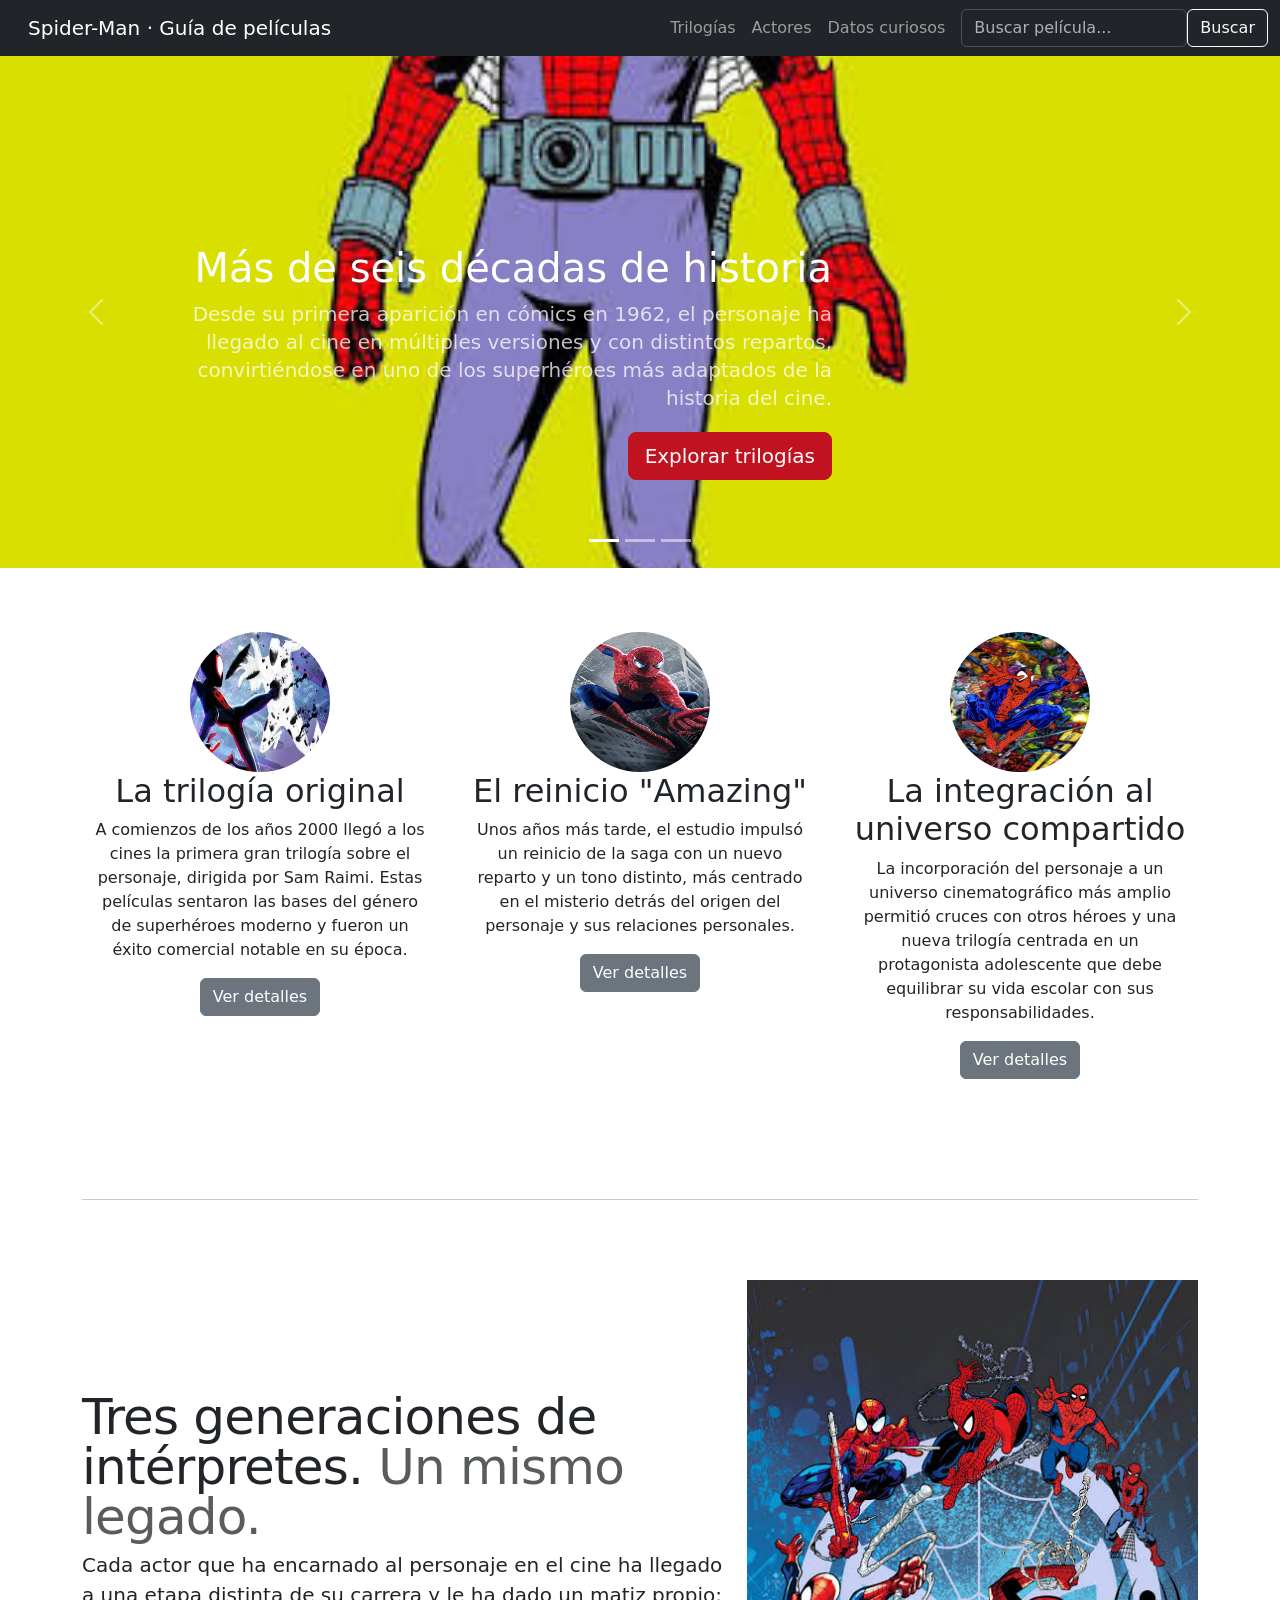
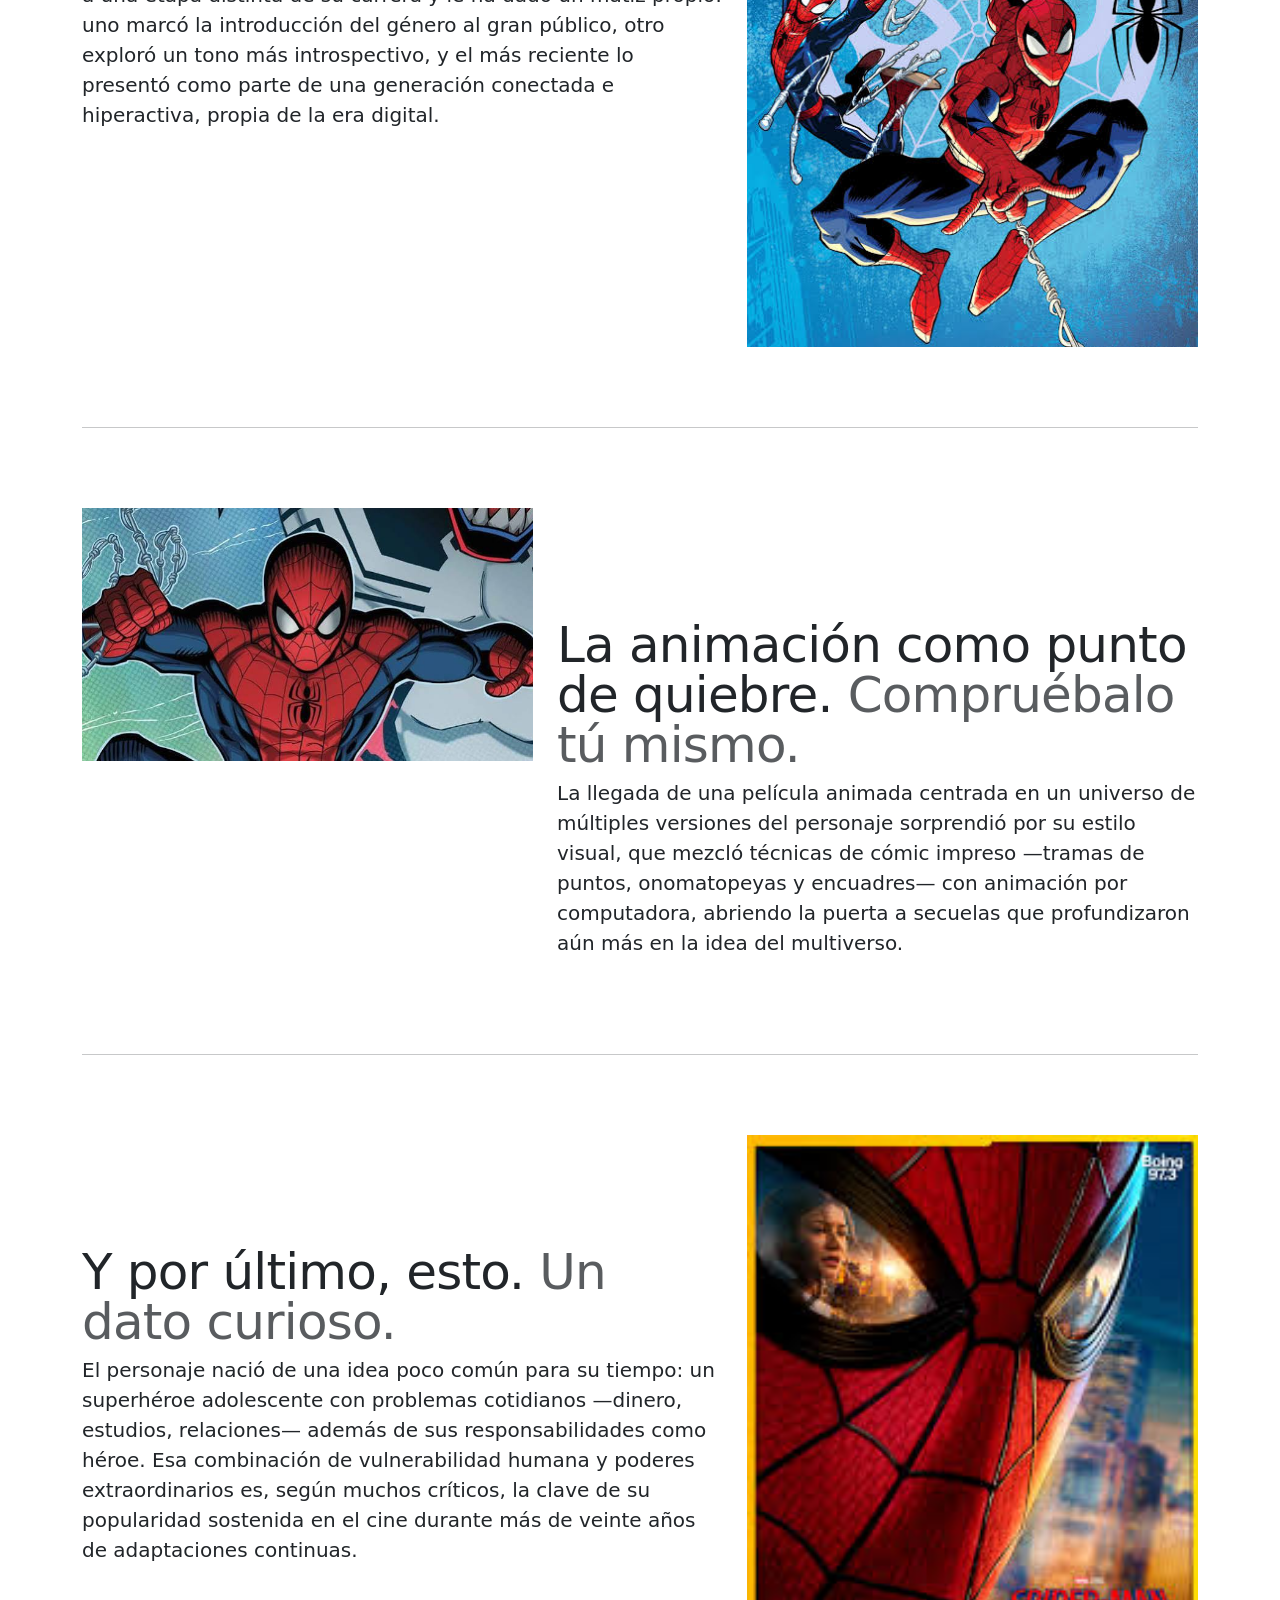
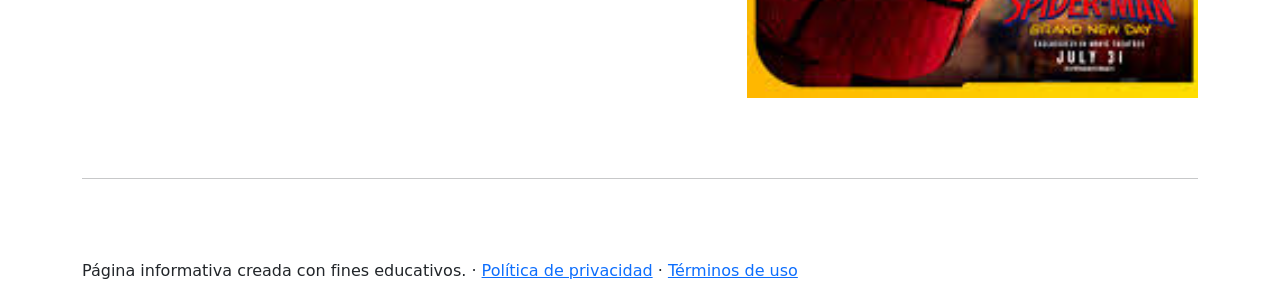
<file: Pagina/carousel-rtl/index.html>
<!doctype html>
<html lang="es" dir="ltr" data-bs-theme="auto">
  <head>
    <meta charset="utf-8" />
    <meta name="viewport" content="width=device-width, initial-scale=1" />
    <meta name="description" content="" />
    <meta
      name="author"
      content="Mark Otto, Jacob Thornton, and Bootstrap contributors"
    />
    <meta name="generator" content="Astro v5.13.2" />
    <title>Spider-Man · Galería de Películas</title>
    <link
      rel="canonical"
      href="https://getbootstrap.com/docs/5.3/examples/carousel-rtl/"
    />
    <script src="../assets/js/color-modes.js"></script>
    <link href="../assets/dist/css/bootstrap.rtl.min.css" rel="stylesheet" />
    <meta name="theme-color" content="#712cf9" />
    <link href="../carousel/carousel.rtl.css" rel="stylesheet" />
    <style>
      .bd-placeholder-img {
        font-size: 1.125rem;
        text-anchor: middle;
        -webkit-user-select: none;
        -moz-user-select: none;
        user-select: none;
      }
      @media (min-width: 768px) {
        .bd-placeholder-img-lg {
          font-size: 3.5rem;
        }
      }
      body {
        padding-top: 56px;
      }
      .carousel-item {
        height: 32rem;
      }
      .carousel-caption {
        max-width: 640px;
      }
      .btn-bd-primary {
        --bs-btn-color: #fff;
        --bs-btn-bg: #c1121f;
        --bs-btn-border-color: #c1121f;
        --bs-btn-hover-bg: #9d0d18;
        --bs-btn-hover-border-color: #9d0d18;
        --bs-btn-active-bg: #7a0a13;
        --bs-btn-active-border-color: #7a0a13;
      }
      .featurette-divider {
        margin: 5rem 0;
      }
      .featurette-heading {
        letter-spacing: -0.05rem;
      }
    </style>
  </head>
  <body>
    <!-- Barra de navegación -->
    <header data-bs-theme="dark">
      <nav class="navbar navbar-expand-md navbar-dark fixed-top bg-dark">
        <div class="container-fluid">
          <a class="navbar-brand" href="#">Spider-Man · Guía de películas</a>
          <button
            class="navbar-toggler"
            type="button"
            data-bs-toggle="collapse"
            data-bs-target="#navbarCollapse"
            aria-controls="navbarCollapse"
            aria-expanded="false"
            aria-label="Alternar navegación"
          >
            <span class="navbar-toggler-icon"></span>
          </button>
          <div class="collapse navbar-collapse" id="navbarCollapse">
            <ul class="navbar-nav me-auto mb-2 mb-md-0">
              <li class="nav-item"><a class="nav-link" href="#trilogias">Trilogías</a></li>
              <li class="nav-item"><a class="nav-link" href="#actores">Actores</a></li>
              <li class="nav-item"><a class="nav-link" href="#datos">Datos curiosos</a></li>
            </ul>
            <form class="d-flex" role="search">
              <input class="form-control me-2" type="search" placeholder="Buscar película..." aria-label="Buscar" />
              <button class="btn btn-outline-light" type="submit">Buscar</button>
            </form>
          </div>
        </div>
      </nav>
    </header>

    <main>
      <!-- Carrusel principal -->
      <div id="myCarousel" class="carousel slide mb-6" data-bs-ride="carousel">
        <div class="carousel-indicators">
          <button type="button" data-bs-target="#myCarousel" data-bs-slide-to="0" class="active" aria-current="true" aria-label="Diapositiva 1"></button>
          <button type="button" data-bs-target="#myCarousel" data-bs-slide-to="1" aria-label="Diapositiva 2"></button>
          <button type="button" data-bs-target="#myCarousel" data-bs-slide-to="2" aria-label="Diapositiva 3"></button>
        </div>
        <div class="carousel-inner">
          <div class="carousel-item active">
            <img src="img/nueve.jpg" class="d-block w-100" alt="Descripción de la imagen" style="height: 32rem; object-fit: cover;">

            <div class="container">
              <div class="carousel-caption text-start">
                <h1>Más de seis décadas de historia</h1>
                <p class="opacity-75">
                  Desde su primera aparición en cómics en 1962, el personaje ha llegado al cine
                  en múltiples versiones y con distintos repartos, convirtiéndose en uno de los
                  superhéroes más adaptados de la historia del cine.
                </p>
                <p><a class="btn btn-lg btn-bd-primary" href="#trilogias">Explorar trilogías</a></p>
              </div>
            </div>
          </div>
          <div class="carousel-item">
            <img src="img/Tres.jpg" class="d-block w-100" alt="Descripción de la imagen" style="height: 32rem; object-fit: cover;">
            <div class="container">
              <div class="carousel-caption">
                <h1>Tres actores, tres épocas</h1>
                <p>
                  Cada intérprete que ha dado vida al personaje en pantalla grande ha aportado
                  un tono distinto a la historia, desde el drama juvenil hasta la comedia y el
                  multiverso.
                </p>
                <p><a class="btn btn-lg btn-bd-primary" href="#actores">Ver actores</a></p>
              </div>
            </div>
          </div>
          <div class="carousel-item">
            <img src="img/descarga.webp" class="d-block w-100" alt="Descripción de la imagen" style="height: 32rem; object-fit: cover;">
            <div class="container">
              <div class="carousel-caption text-end">
                <h1>La animación cambió las reglas</h1>
                <p>
                  Las películas animadas del personaje incorporaron un estilo visual innovador
                  que combinó técnicas de cómic con animación digital, marcando un antes y un
                  después en el género.
                </p>
                <p><a class="btn btn-lg btn-bd-primary" href="#datos">Descubrir más</a></p>
              </div>
            </div>
          </div>
        </div>
        <button class="carousel-control-prev" type="button" data-bs-target="#myCarousel" data-bs-slide="prev">
          <span class="carousel-control-prev-icon" aria-hidden="true"></span>
          <span class="visually-hidden">Anterior</span>
        </button>
        <button class="carousel-control-next" type="button" data-bs-target="#myCarousel" data-bs-slide="next">
          <span class="carousel-control-next-icon" aria-hidden="true"></span>
          <span class="visually-hidden">Siguiente</span>
        </button>
      </div>

      <!-- Contenido de marketing y columnas -->
      <div class="container marketing">
        <!-- Tres columnas -->
        <div class="row" id="trilogias">
          <div class="col-lg-4">
            <img src="img/OIP.webp" alt="Descripción de la imagen" class="rounded-circle" width="140" height="140">
            
            <h2 class="fw-normal">La trilogía original</h2>
            <p>
              A comienzos de los años 2000 llegó a los cines la primera gran trilogía sobre el
              personaje, dirigida por Sam Raimi. Estas películas sentaron las bases del género
              de superhéroes moderno y fueron un éxito comercial notable en su época.
            </p>
            <p><a class="btn btn-secondary" href="#">Ver detalles</a></p>
          </div>
          <div class="col-lg-4">
            <img src="img/amazing.jpg" alt="Descripción de la imagen" class="rounded-circle" width="140" height="140">
            <h2 class="fw-normal">El reinicio "Amazing"</h2>
            <p>
              Unos años más tarde, el estudio impulsó un reinicio de la saga con un nuevo
              reparto y un tono distinto, más centrado en el misterio detrás del origen del
              personaje y sus relaciones personales.
            </p>
            <p><a class="btn btn-secondary" href="#">Ver detalles</a></p>
          </div>
          <div class="col-lg-4">
            <img src="img/multi.jpg" alt="Descripción de la imagen" class="rounded-circle" width="140" height="140">

            <h2 class="fw-normal">La integración al universo compartido</h2>
            <p>
              La incorporación del personaje a un universo cinematográfico más amplio permitió
              cruces con otros héroes y una nueva trilogía centrada en un protagonista
              adolescente que debe equilibrar su vida escolar con sus responsabilidades.
            </p>
            <p><a class="btn btn-secondary" href="#">Ver detalles</a></p>
          </div>
        </div>

        <!-- Featurettes -->
        <hr class="featurette-divider" id="actores" />
        <div class="row featurette">
          <div class="col-md-7">
            <h2 class="featurette-heading fw-normal lh-1">
              Tres generaciones de intérpretes.
              <span class="text-body-secondary"> Un mismo legado. </span>
            </h2>
            <p class="lead">
              Cada actor que ha encarnado al personaje en el cine ha llegado a una etapa
              distinta de su carrera y le ha dado un matiz propio: uno marcó la introducción
              del género al gran público, otro exploró un tono más introspectivo, y el más
              reciente lo presentó como parte de una generación conectada e hiperactiva,
              propia de la era digital.
            </p>
          </div>
          <div class="col-md-5">
            <img
              src="img/genera.jpg"
              alt="Imagen de Spider-Man"
              class="bd-placeholder-img bd-placeholder-img-lg featurette-image img-fluid mx-auto"
              height="500"
              width="500"
            />
          </div>
        </div>

        <hr class="featurette-divider" />
        <div class="row featurette">
          <div class="col-md-7 order-md-2">
            <h2 class="featurette-heading fw-normal lh-1">
              La animación como punto de quiebre.
              <span class="text-body-secondary"> Compruébalo tú mismo. </span>
            </h2>
            <p class="lead">
              La llegada de una película animada centrada en un universo de múltiples
              versiones del personaje sorprendió por su estilo visual, que mezcló técnicas de
              cómic impreso —tramas de puntos, onomatopeyas y encuadres— con animación por
              computadora, abriendo la puerta a secuelas que profundizaron aún más en la idea
              del multiverso.
            </p>
          </div>
          <div class="col-md-5 order-md-1">
            <img
              src="img/quiebre.jpg"
              alt="Imagen de Spider-Man"
              class="bd-placeholder-img bd-placeholder-img-lg featurette-image img-fluid mx-auto"
              height="500"
              width="500"
            />
          </div>
        </div>

        <hr class="featurette-divider" id="datos" />
        <div class="row featurette">
          <div class="col-md-7">
            <h2 class="featurette-heading fw-normal lh-1">
              Y por último, esto. <span class="text-body-secondary"> Un dato curioso. </span>
            </h2>
            <p class="lead">
              El personaje nació de una idea poco común para su tiempo: un superhéroe
              adolescente con problemas cotidianos —dinero, estudios, relaciones— además de
              sus responsabilidades como héroe. Esa combinación de vulnerabilidad humana y
              poderes extraordinarios es, según muchos críticos, la clave de su popularidad
              sostenida en el cine durante más de veinte años de adaptaciones continuas.
            </p>
          </div>
          <div class="col-md-5">
            <img
              src="img/dato.jpg"
              alt="Imagen de Spider-Man"
              class="bd-placeholder-img bd-placeholder-img-lg featurette-image img-fluid mx-auto"
              height="500"
              width="500"
            />
          </div>
        </div>
        <hr class="featurette-divider" />
      </div>
      <!-- /.container -->

      <!-- Pie de página -->
      <footer class="container">
        <p class="float-end">
          Página informativa creada con fines educativos. &middot;
          <a href="#">Política de privacidad</a> &middot; <a href="#">Términos de uso</a>
        </p>
      
      </footer>
    </main>

    <script src="https://cdnjs.cloudflare.com/ajax/libs/bootstrap/5.3.3/js/bootstrap.bundle.min.js"></script>
  </body>
</html>
</file>
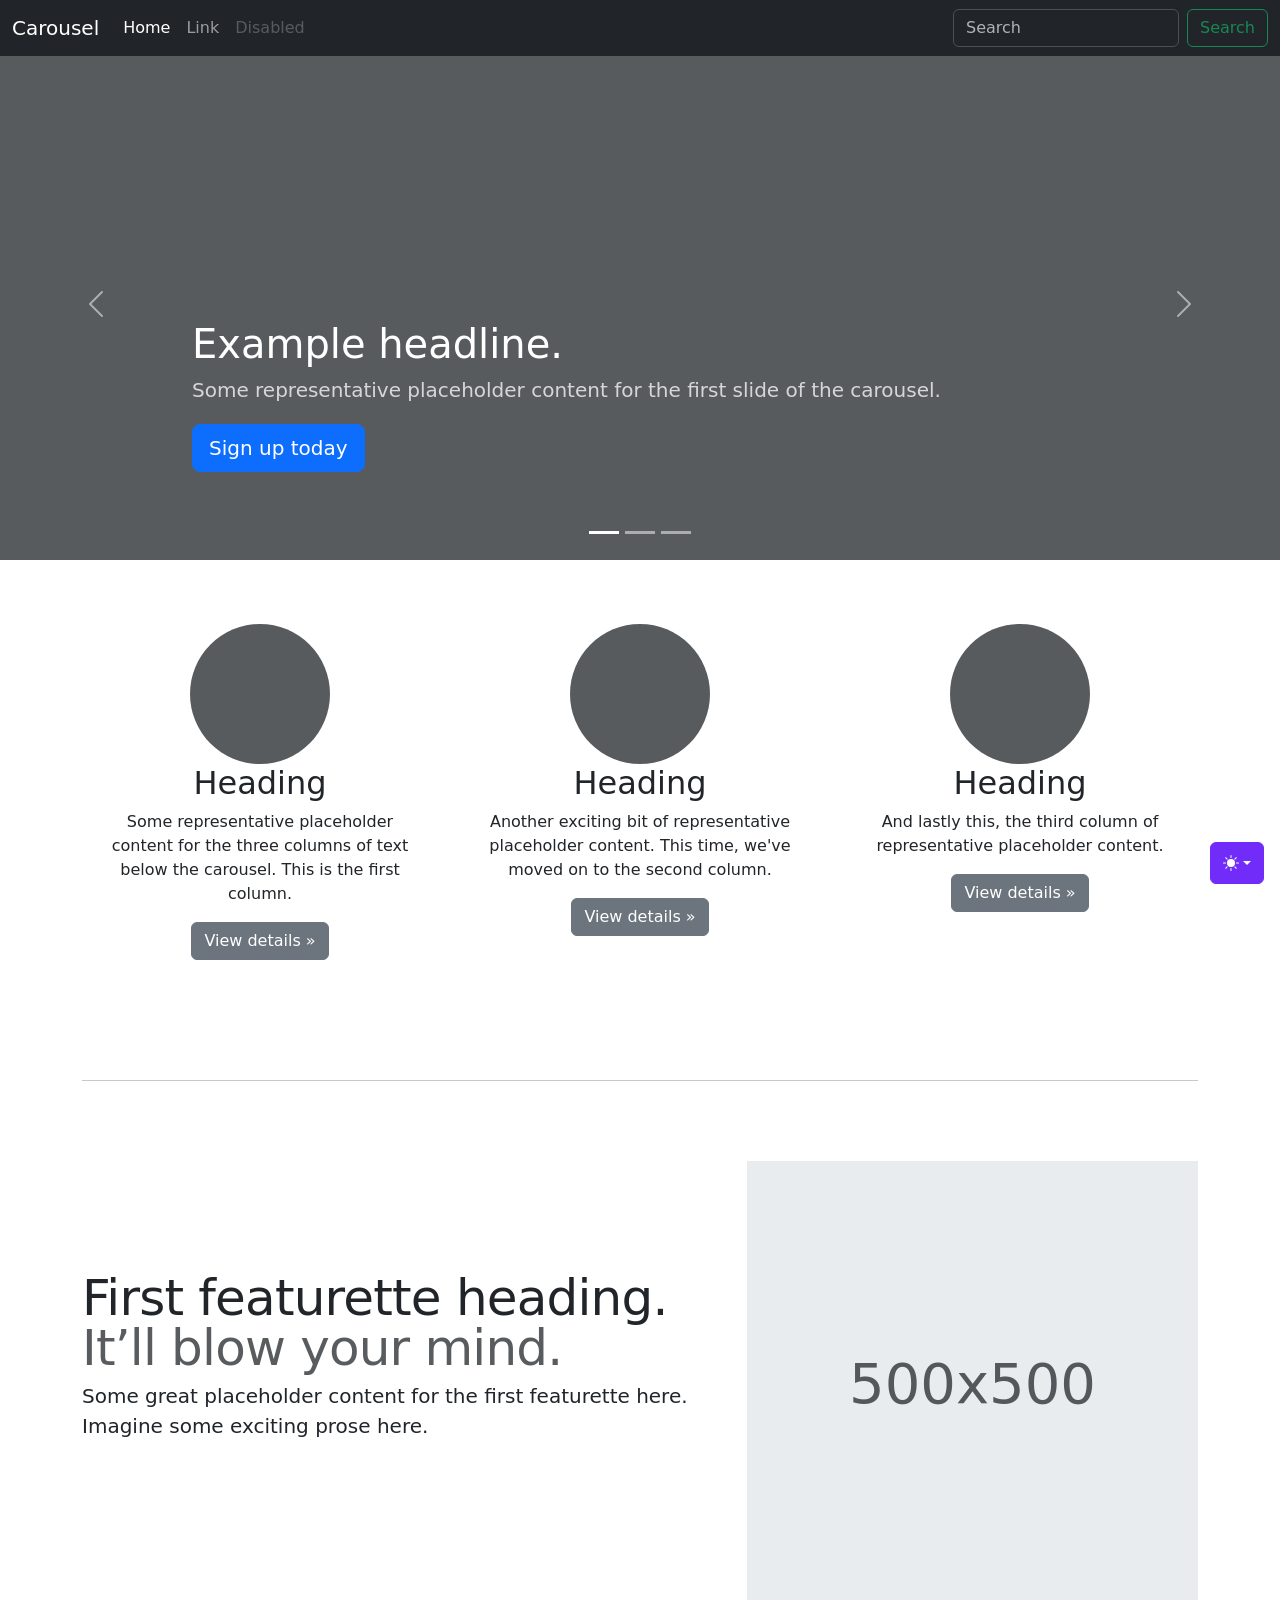
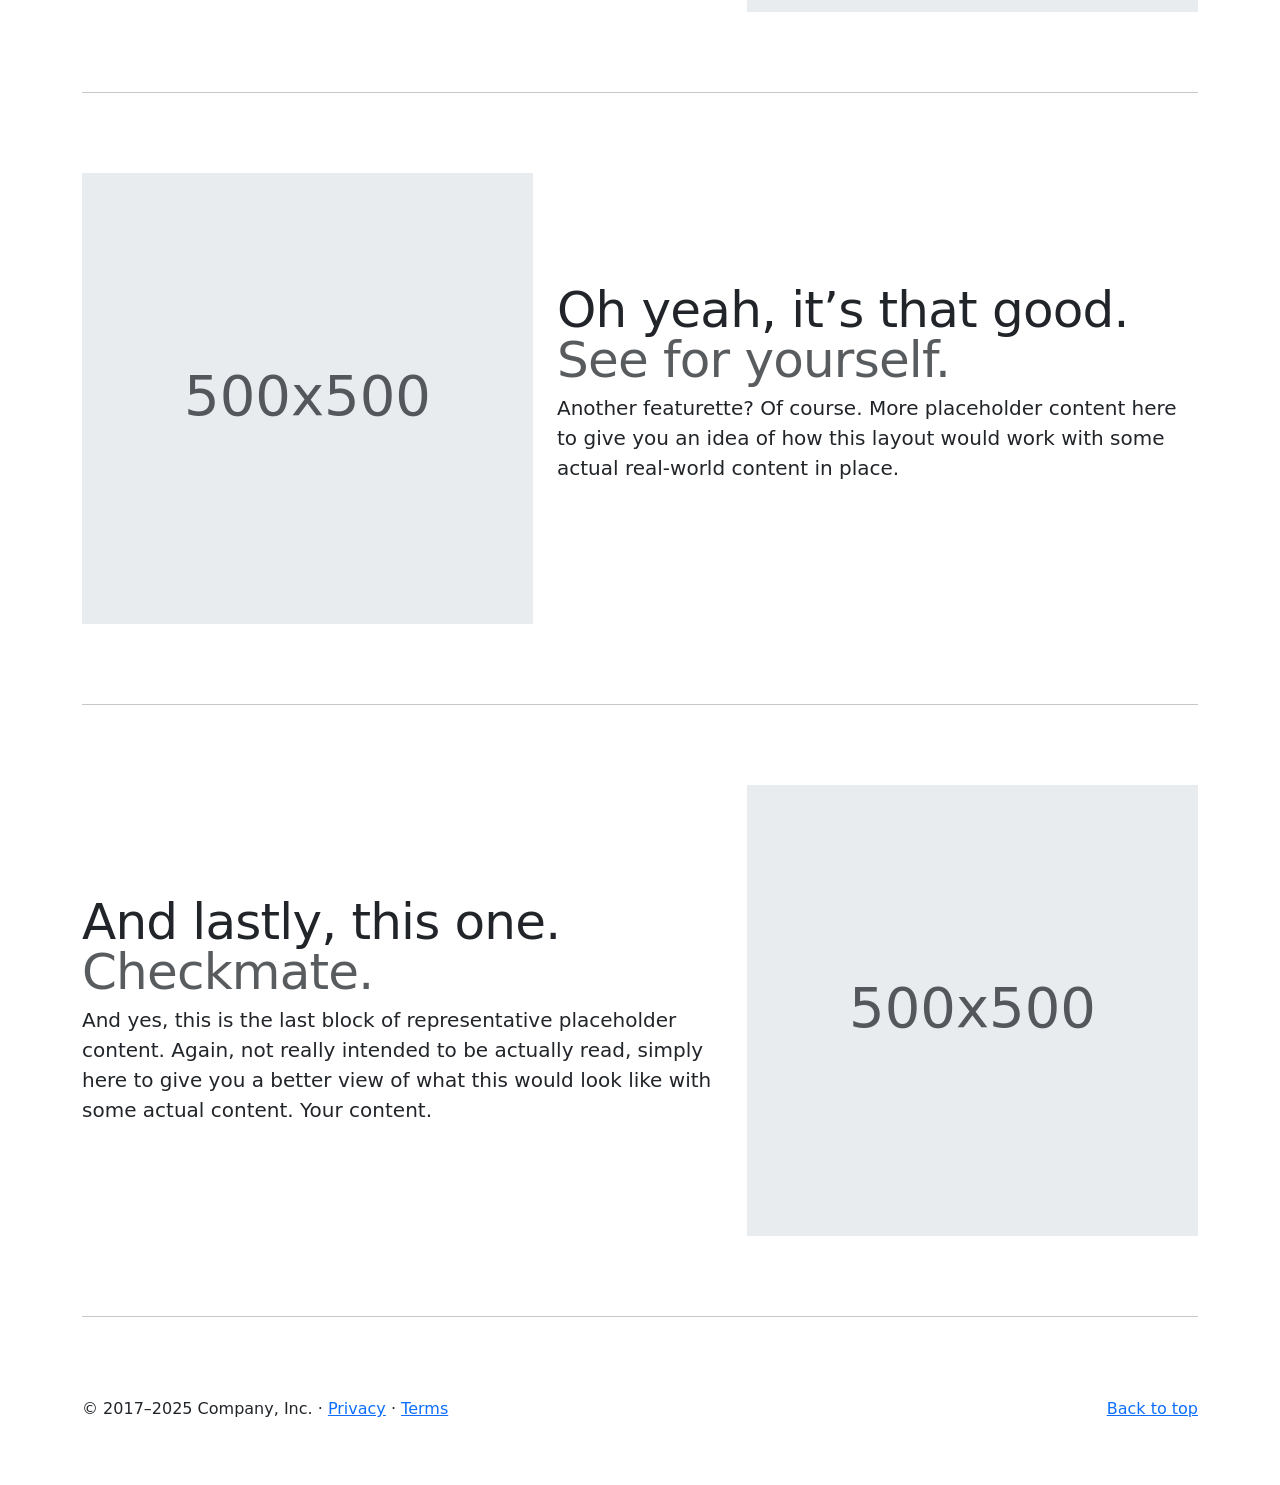
<file: Pagina/carousel/index.html>
<!doctype html>
<html lang="en" data-bs-theme="auto">
  <head>
    <meta charset="utf-8" />
    <meta name="viewport" content="width=device-width, initial-scale=1" />
    <meta name="description" content="" />
    <meta
      name="author"
      content="Mark Otto, Jacob Thornton, and Bootstrap contributors"
    />
    <meta name="generator" content="Astro v5.13.2" />
    <title>Carousel Template · Bootstrap v5.3</title>
    <link
      rel="canonical"
      href="https://getbootstrap.com/docs/5.3/examples/carousel/"
    />
    <script src="../assets/js/color-modes.js"></script>
    <link href="../assets/dist/css/bootstrap.min.css" rel="stylesheet" />
    <meta name="theme-color" content="#712cf9" />
    <link href="carousel.css" rel="stylesheet" />
    <style>
      .bd-placeholder-img {
        font-size: 1.125rem;
        text-anchor: middle;
        -webkit-user-select: none;
        -moz-user-select: none;
        user-select: none;
      }
      @media (min-width: 768px) {
        .bd-placeholder-img-lg {
          font-size: 3.5rem;
        }
      }
      .b-example-divider {
        width: 100%;
        height: 3rem;
        background-color: #0000001a;
        border: solid rgba(0, 0, 0, 0.15);
        border-width: 1px 0;
        box-shadow:
          inset 0 0.5em 1.5em #0000001a,
          inset 0 0.125em 0.5em #00000026;
      }
      .b-example-vr {
        flex-shrink: 0;
        width: 1.5rem;
        height: 100vh;
      }
      .bi {
        vertical-align: -0.125em;
        fill: currentColor;
      }
      .nav-scroller {
        position: relative;
        z-index: 2;
        height: 2.75rem;
        overflow-y: hidden;
      }
      .nav-scroller .nav {
        display: flex;
        flex-wrap: nowrap;
        padding-bottom: 1rem;
        margin-top: -1px;
        overflow-x: auto;
        text-align: center;
        white-space: nowrap;
        -webkit-overflow-scrolling: touch;
      }
      .btn-bd-primary {
        --bd-violet-bg: #712cf9;
        --bd-violet-rgb: 112.520718, 44.062154, 249.437846;
        --bs-btn-font-weight: 600;
        --bs-btn-color: var(--bs-white);
        --bs-btn-bg: var(--bd-violet-bg);
        --bs-btn-border-color: var(--bd-violet-bg);
        --bs-btn-hover-color: var(--bs-white);
        --bs-btn-hover-bg: #6528e0;
        --bs-btn-hover-border-color: #6528e0;
        --bs-btn-focus-shadow-rgb: var(--bd-violet-rgb);
        --bs-btn-active-color: var(--bs-btn-hover-color);
        --bs-btn-active-bg: #5a23c8;
        --bs-btn-active-border-color: #5a23c8;
      }
      .bd-mode-toggle {
        z-index: 1500;
      }
      .bd-mode-toggle .bi {
        width: 1em;
        height: 1em;
      }
      .bd-mode-toggle .dropdown-menu .active .bi {
        display: block !important;
      }
    </style>
  </head>
  <body>
    <svg xmlns="http://www.w3.org/2000/svg" class="d-none">
      <symbol id="check2" viewBox="0 0 16 16">
        <path
          d="M13.854 3.646a.5.5 0 0 1 0 .708l-7 7a.5.5 0 0 1-.708 0l-3.5-3.5a.5.5 0 1 1 .708-.708L6.5 10.293l6.646-6.647a.5.5 0 0 1 .708 0z"
        ></path>
      </symbol>
      <symbol id="circle-half" viewBox="0 0 16 16">
        <path
          d="M8 15A7 7 0 1 0 8 1v14zm0 1A8 8 0 1 1 8 0a8 8 0 0 1 0 16z"
        ></path>
      </symbol>
      <symbol id="moon-stars-fill" viewBox="0 0 16 16">
        <path
          d="M6 .278a.768.768 0 0 1 .08.858 7.208 7.208 0 0 0-.878 3.46c0 4.021 3.278 7.277 7.318 7.277.527 0 1.04-.055 1.533-.16a.787.787 0 0 1 .81.316.733.733 0 0 1-.031.893A8.349 8.349 0 0 1 8.344 16C3.734 16 0 12.286 0 7.71 0 4.266 2.114 1.312 5.124.06A.752.752 0 0 1 6 .278z"
        ></path>
        <path
          d="M10.794 3.148a.217.217 0 0 1 .412 0l.387 1.162c.173.518.579.924 1.097 1.097l1.162.387a.217.217 0 0 1 0 .412l-1.162.387a1.734 1.734 0 0 0-1.097 1.097l-.387 1.162a.217.217 0 0 1-.412 0l-.387-1.162A1.734 1.734 0 0 0 9.31 6.593l-1.162-.387a.217.217 0 0 1 0-.412l1.162-.387a1.734 1.734 0 0 0 1.097-1.097l.387-1.162zM13.863.099a.145.145 0 0 1 .274 0l.258.774c.115.346.386.617.732.732l.774.258a.145.145 0 0 1 0 .274l-.774.258a1.156 1.156 0 0 0-.732.732l-.258.774a.145.145 0 0 1-.274 0l-.258-.774a1.156 1.156 0 0 0-.732-.732l-.774-.258a.145.145 0 0 1 0-.274l.774-.258c.346-.115.617-.386.732-.732L13.863.1z"
        ></path>
      </symbol>
      <symbol id="sun-fill" viewBox="0 0 16 16">
        <path
          d="M8 12a4 4 0 1 0 0-8 4 4 0 0 0 0 8zM8 0a.5.5 0 0 1 .5.5v2a.5.5 0 0 1-1 0v-2A.5.5 0 0 1 8 0zm0 13a.5.5 0 0 1 .5.5v2a.5.5 0 0 1-1 0v-2A.5.5 0 0 1 8 13zm8-5a.5.5 0 0 1-.5.5h-2a.5.5 0 0 1 0-1h2a.5.5 0 0 1 .5.5zM3 8a.5.5 0 0 1-.5.5h-2a.5.5 0 0 1 0-1h2A.5.5 0 0 1 3 8zm10.657-5.657a.5.5 0 0 1 0 .707l-1.414 1.415a.5.5 0 1 1-.707-.708l1.414-1.414a.5.5 0 0 1 .707 0zm-9.193 9.193a.5.5 0 0 1 0 .707L3.05 13.657a.5.5 0 0 1-.707-.707l1.414-1.414a.5.5 0 0 1 .707 0zm9.193 2.121a.5.5 0 0 1-.707 0l-1.414-1.414a.5.5 0 0 1 .707-.707l1.414 1.414a.5.5 0 0 1 0 .707zM4.464 4.465a.5.5 0 0 1-.707 0L2.343 3.05a.5.5 0 1 1 .707-.707l1.414 1.414a.5.5 0 0 1 0 .708z"
        ></path>
      </symbol>
    </svg>
    <div
      class="dropdown position-fixed bottom-0 end-0 mb-3 me-3 bd-mode-toggle"
    >
      <button
        class="btn btn-bd-primary py-2 dropdown-toggle d-flex align-items-center"
        id="bd-theme"
        type="button"
        aria-expanded="false"
        data-bs-toggle="dropdown"
        aria-label="Toggle theme (auto)"
      >
        <svg class="bi my-1 theme-icon-active" aria-hidden="true">
          <use href="#circle-half"></use>
        </svg>
        <span class="visually-hidden" id="bd-theme-text">Toggle theme</span>
      </button>
      <ul
        class="dropdown-menu dropdown-menu-end shadow"
        aria-labelledby="bd-theme-text"
      >
        <li>
          <button
            type="button"
            class="dropdown-item d-flex align-items-center"
            data-bs-theme-value="light"
            aria-pressed="false"
          >
            <svg class="bi me-2 opacity-50" aria-hidden="true">
              <use href="#sun-fill"></use>
            </svg>
            Light
            <svg class="bi ms-auto d-none" aria-hidden="true">
              <use href="#check2"></use>
            </svg>
          </button>
        </li>
        <li>
          <button
            type="button"
            class="dropdown-item d-flex align-items-center"
            data-bs-theme-value="dark"
            aria-pressed="false"
          >
            <svg class="bi me-2 opacity-50" aria-hidden="true">
              <use href="#moon-stars-fill"></use>
            </svg>
            Dark
            <svg class="bi ms-auto d-none" aria-hidden="true">
              <use href="#check2"></use>
            </svg>
          </button>
        </li>
        <li>
          <button
            type="button"
            class="dropdown-item d-flex align-items-center active"
            data-bs-theme-value="auto"
            aria-pressed="true"
          >
            <svg class="bi me-2 opacity-50" aria-hidden="true">
              <use href="#circle-half"></use>
            </svg>
            Auto
            <svg class="bi ms-auto d-none" aria-hidden="true">
              <use href="#check2"></use>
            </svg>
          </button>
        </li>
      </ul>
    </div>
    <header data-bs-theme="dark">
      <nav class="navbar navbar-expand-md navbar-dark fixed-top bg-dark">
        <div class="container-fluid">
          <a class="navbar-brand" href="#">Carousel</a>
          <button
            class="navbar-toggler"
            type="button"
            data-bs-toggle="collapse"
            data-bs-target="#navbarCollapse"
            aria-controls="navbarCollapse"
            aria-expanded="false"
            aria-label="Toggle navigation"
          >
            <span class="navbar-toggler-icon"></span>
          </button>
          <div class="collapse navbar-collapse" id="navbarCollapse">
            <ul class="navbar-nav me-auto mb-2 mb-md-0">
              <li class="nav-item">
                <a class="nav-link active" aria-current="page" href="#">Home</a>
              </li>
              <li class="nav-item"><a class="nav-link" href="#">Link</a></li>
              <li class="nav-item">
                <a class="nav-link disabled" aria-disabled="true">Disabled</a>
              </li>
            </ul>
            <form class="d-flex" role="search">
              <input
                class="form-control me-2"
                type="search"
                placeholder="Search"
                aria-label="Search"
              />
              <button class="btn btn-outline-success" type="submit">
                Search
              </button>
            </form>
          </div>
        </div>
      </nav>
    </header>
    <main>
      <div id="myCarousel" class="carousel slide mb-6" data-bs-ride="carousel">
        <div class="carousel-indicators">
          <button
            type="button"
            data-bs-target="#myCarousel"
            data-bs-slide-to="0"
            class="active"
            aria-current="true"
            aria-label="Slide 1"
          ></button>
          <button
            type="button"
            data-bs-target="#myCarousel"
            data-bs-slide-to="1"
            aria-label="Slide 2"
          ></button>
          <button
            type="button"
            data-bs-target="#myCarousel"
            data-bs-slide-to="2"
            aria-label="Slide 3"
          ></button>
        </div>
        <div class="carousel-inner">
          <div class="carousel-item active">
            <svg
              aria-hidden="true"
              class="bd-placeholder-img"
              height="100%"
              preserveAspectRatio="xMidYMid slice"
              width="100%"
              xmlns="http://www.w3.org/2000/svg"
            >
              <rect
                width="100%"
                height="100%"
                fill="var(--bs-secondary-color)"
              ></rect>
            </svg>
            <div class="container">
              <div class="carousel-caption text-start">
                <h1>Example headline.</h1>
                <p class="opacity-75">
                  Some representative placeholder content for the first slide of
                  the carousel.
                </p>
                <p>
                  <a class="btn btn-lg btn-primary" href="#">Sign up today</a>
                </p>
              </div>
            </div>
          </div>
          <div class="carousel-item">
            <svg
              aria-hidden="true"
              class="bd-placeholder-img"
              height="100%"
              preserveAspectRatio="xMidYMid slice"
              width="100%"
              xmlns="http://www.w3.org/2000/svg"
            >
              <rect
                width="100%"
                height="100%"
                fill="var(--bs-secondary-color)"
              ></rect>
            </svg>
            <div class="container">
              <div class="carousel-caption">
                <h1>Another example headline.</h1>
                <p>
                  Some representative placeholder content for the second slide
                  of the carousel.
                </p>
                <p><a class="btn btn-lg btn-primary" href="#">Learn more</a></p>
              </div>
            </div>
          </div>
          <div class="carousel-item">
            <svg
              aria-hidden="true"
              class="bd-placeholder-img"
              height="100%"
              preserveAspectRatio="xMidYMid slice"
              width="100%"
              xmlns="http://www.w3.org/2000/svg"
            >
              <rect
                width="100%"
                height="100%"
                fill="var(--bs-secondary-color)"
              ></rect>
            </svg>
            <div class="container">
              <div class="carousel-caption text-end">
                <h1>One more for good measure.</h1>
                <p>
                  Some representative placeholder content for the third slide of
                  this carousel.
                </p>
                <p>
                  <a class="btn btn-lg btn-primary" href="#">Browse gallery</a>
                </p>
              </div>
            </div>
          </div>
        </div>
        <button
          class="carousel-control-prev"
          type="button"
          data-bs-target="#myCarousel"
          data-bs-slide="prev"
        >
          <span class="carousel-control-prev-icon" aria-hidden="true"></span>
          <span class="visually-hidden">Previous</span>
        </button>
        <button
          class="carousel-control-next"
          type="button"
          data-bs-target="#myCarousel"
          data-bs-slide="next"
        >
          <span class="carousel-control-next-icon" aria-hidden="true"></span>
          <span class="visually-hidden">Next</span>
        </button>
      </div>
      <!-- Marketing messaging and featurettes
  ================================================== -->
      <!-- Wrap the rest of the page in another container to center all the content. -->
      <div class="container marketing">
        <!-- Three columns of text below the carousel -->
        <div class="row">
          <div class="col-lg-4">
            <svg
              aria-label="Placeholder"
              class="bd-placeholder-img rounded-circle"
              height="140"
              preserveAspectRatio="xMidYMid slice"
              role="img"
              width="140"
              xmlns="http://www.w3.org/2000/svg"
            >
              <title>Placeholder</title>
              <rect
                width="100%"
                height="100%"
                fill="var(--bs-secondary-color)"
              ></rect>
            </svg>
            <h2 class="fw-normal">Heading</h2>
            <p>
              Some representative placeholder content for the three columns of
              text below the carousel. This is the first column.
            </p>
            <p>
              <a class="btn btn-secondary" href="#">View details &raquo;</a>
            </p>
          </div>
          <!-- /.col-lg-4 -->
          <div class="col-lg-4">
            <svg
              aria-label="Placeholder"
              class="bd-placeholder-img rounded-circle"
              height="140"
              preserveAspectRatio="xMidYMid slice"
              role="img"
              width="140"
              xmlns="http://www.w3.org/2000/svg"
            >
              <title>Placeholder</title>
              <rect
                width="100%"
                height="100%"
                fill="var(--bs-secondary-color)"
              ></rect>
            </svg>
            <h2 class="fw-normal">Heading</h2>
            <p>
              Another exciting bit of representative placeholder content. This
              time, we've moved on to the second column.
            </p>
            <p>
              <a class="btn btn-secondary" href="#">View details &raquo;</a>
            </p>
          </div>
          <!-- /.col-lg-4 -->
          <div class="col-lg-4">
            <svg
              aria-label="Placeholder"
              class="bd-placeholder-img rounded-circle"
              height="140"
              preserveAspectRatio="xMidYMid slice"
              role="img"
              width="140"
              xmlns="http://www.w3.org/2000/svg"
            >
              <title>Placeholder</title>
              <rect
                width="100%"
                height="100%"
                fill="var(--bs-secondary-color)"
              ></rect>
            </svg>
            <h2 class="fw-normal">Heading</h2>
            <p>
              And lastly this, the third column of representative placeholder
              content.
            </p>
            <p>
              <a class="btn btn-secondary" href="#">View details &raquo;</a>
            </p>
          </div>
          <!-- /.col-lg-4 -->
        </div>
        <!-- /.row -->
        <!-- START THE FEATURETTES -->
        <hr class="featurette-divider" />
        <div class="row featurette">
          <div class="col-md-7">
            <h2 class="featurette-heading fw-normal lh-1">
              First featurette heading.
              <span class="text-body-secondary">It’ll blow your mind.</span>
            </h2>
            <p class="lead">
              Some great placeholder content for the first featurette here.
              Imagine some exciting prose here.
            </p>
          </div>
          <div class="col-md-5">
            <svg
              aria-label="Placeholder: 500x500"
              class="bd-placeholder-img bd-placeholder-img-lg featurette-image img-fluid mx-auto"
              height="500"
              preserveAspectRatio="xMidYMid slice"
              role="img"
              width="500"
              xmlns="http://www.w3.org/2000/svg"
            >
              <title>Placeholder</title>
              <rect
                width="100%"
                height="100%"
                fill="var(--bs-secondary-bg)"
              ></rect>
              <text x="50%" y="50%" fill="var(--bs-secondary-color)" dy=".3em">
                500x500
              </text>
            </svg>
          </div>
        </div>
        <hr class="featurette-divider" />
        <div class="row featurette">
          <div class="col-md-7 order-md-2">
            <h2 class="featurette-heading fw-normal lh-1">
              Oh yeah, it’s that good.
              <span class="text-body-secondary">See for yourself.</span>
            </h2>
            <p class="lead">
              Another featurette? Of course. More placeholder content here to
              give you an idea of how this layout would work with some actual
              real-world content in place.
            </p>
          </div>
          <div class="col-md-5 order-md-1">
            <svg
              aria-label="Placeholder: 500x500"
              class="bd-placeholder-img bd-placeholder-img-lg featurette-image img-fluid mx-auto"
              height="500"
              preserveAspectRatio="xMidYMid slice"
              role="img"
              width="500"
              xmlns="http://www.w3.org/2000/svg"
            >
              <title>Placeholder</title>
              <rect
                width="100%"
                height="100%"
                fill="var(--bs-secondary-bg)"
              ></rect>
              <text x="50%" y="50%" fill="var(--bs-secondary-color)" dy=".3em">
                500x500
              </text>
            </svg>
          </div>
        </div>
        <hr class="featurette-divider" />
        <div class="row featurette">
          <div class="col-md-7">
            <h2 class="featurette-heading fw-normal lh-1">
              And lastly, this one.
              <span class="text-body-secondary">Checkmate.</span>
            </h2>
            <p class="lead">
              And yes, this is the last block of representative placeholder
              content. Again, not really intended to be actually read, simply
              here to give you a better view of what this would look like with
              some actual content. Your content.
            </p>
          </div>
          <div class="col-md-5">
            <svg
              aria-label="Placeholder: 500x500"
              class="bd-placeholder-img bd-placeholder-img-lg featurette-image img-fluid mx-auto"
              height="500"
              preserveAspectRatio="xMidYMid slice"
              role="img"
              width="500"
              xmlns="http://www.w3.org/2000/svg"
            >
              <title>Placeholder</title>
              <rect
                width="100%"
                height="100%"
                fill="var(--bs-secondary-bg)"
              ></rect>
              <text x="50%" y="50%" fill="var(--bs-secondary-color)" dy=".3em">
                500x500
              </text>
            </svg>
          </div>
        </div>
        <hr class="featurette-divider" />
        <!-- /END THE FEATURETTES -->
      </div>
      <!-- /.container -->
      <!-- FOOTER -->
      <footer class="container">
        <p class="float-end"><a href="#">Back to top</a></p>
        <p>
          &copy; 2017–2025 Company, Inc. &middot;
          <a href="#">Privacy</a> &middot; <a href="#">Terms</a>
        </p>
      </footer>
    </main>
    <script
      src="../assets/dist/js/bootstrap.bundle.min.js"
      class="astro-vvvwv3sm"
    ></script>
  </body>
</html>
</file>
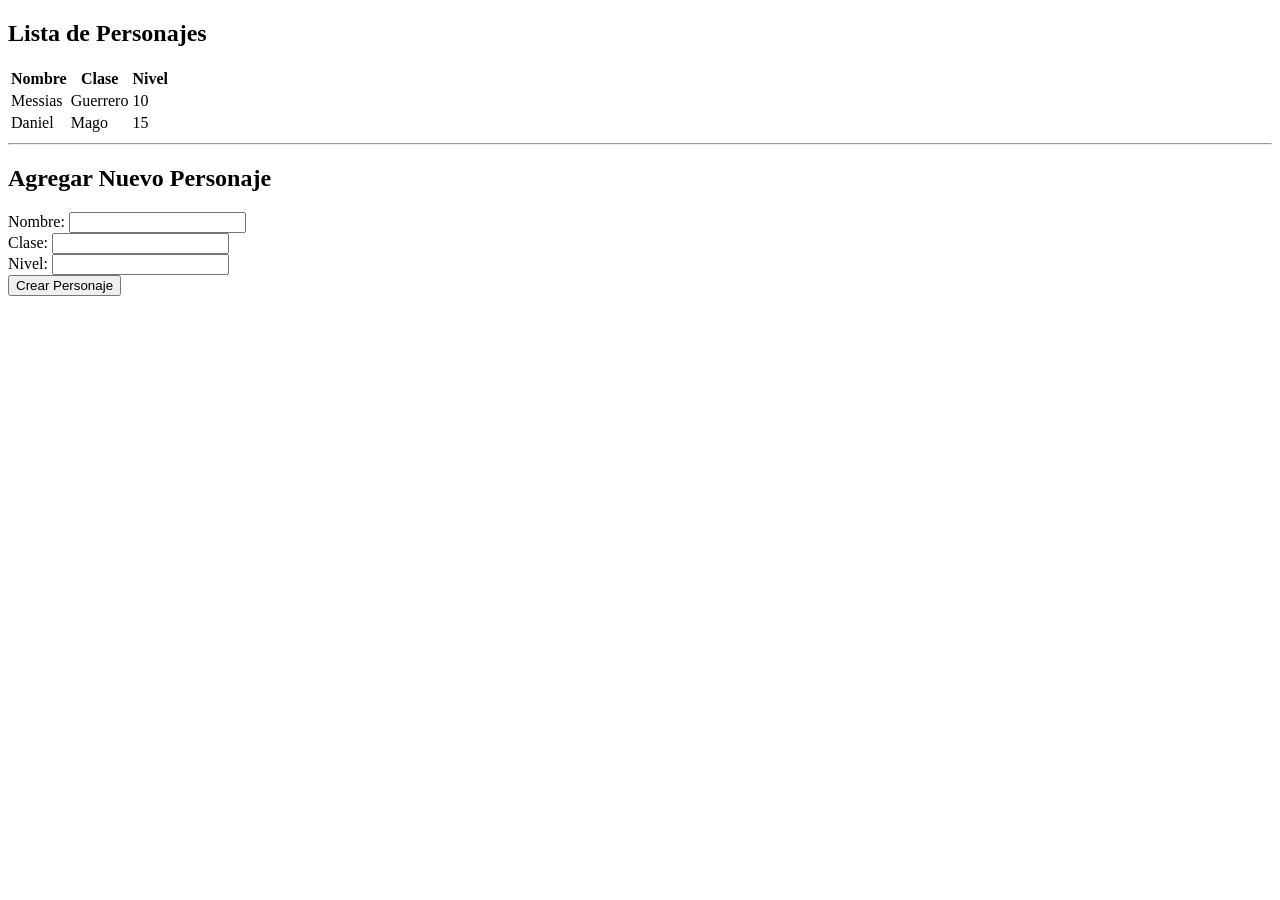
<file: Oraganizado rpg_manager/target/classes/public/personajes.html>
<!DOCTYPE html>
<html>
<head>
    <meta charset="UTF-8">
    <title>RPG Manager - Personajes</title>
</head>
<body>

    <h2>Lista de Personajes</h2>
    <table>
        <tr>
            <th>Nombre</th>
            <th>Clase</th>
            <th>Nivel</th>
        </tr>
        <tr>
            <td>Messias</td>
            <td>Guerrero</td>
            <td>10</td>
        </tr>
        <tr>
            <td>Daniel</td>
            <td>Mago</td>
            <td>15</td>
        </tr>
    </table>

    <hr>

    <h2>Agregar Nuevo Personaje</h2>
    <form action="/personajes" method="POST">
        <div>
            <label>Nombre:</label>
            <input type="text" name="nombre">
        </div>
        <div>
            <label>Clase:</label>
            <input type="text" name="clase">
        </div>
        <div>
            <label>Nivel:</label>
            <input type="number" name="nivel">
        </div>
        
        <button type="submit">Crear Personaje</button>
    </form>

</body>
</html>
</file>
<file: Pagina/carousel/carousel.rtl.css>
/* GLOBAL STYLES
-------------------------------------------------- */
/* Padding below the footer and lighter body text */

body {
  padding-top: 3rem;
  padding-bottom: 3rem;
  color: rgb(var(--bs-tertiary-color-rgb));
}


/* CUSTOMIZE THE CAROUSEL
-------------------------------------------------- */

/* Carousel base class */
.carousel {
  margin-bottom: 4rem;
}
/* Since positioning the image, we need to help out the caption */
.carousel-caption {
  bottom: 3rem;
  z-index: 10;
}

/* Declare heights because of positioning of img element */
.carousel-item {
  height: 32rem;
}


/* MARKETING CONTENT
-------------------------------------------------- */

/* Center align the text within the three columns below the carousel */
.marketing .col-lg-4 {
  margin-bottom: 1.5rem;
  text-align: center;
}
.marketing .col-lg-4 p {
  margin-right: .75rem;
  margin-left: .75rem;
}


/* Featurettes
------------------------- */

.featurette-divider {
  margin: 5rem 0; /* Space out the Bootstrap <hr> more */
}

/* Thin out the marketing headings */

/* RESPONSIVE CSS
-------------------------------------------------- */

@media (min-width: 40em) {
  /* Bump up size of carousel content */
  .carousel-caption p {
    margin-bottom: 1.25rem;
    font-size: 1.25rem;
    line-height: 1.4;
  }

  .featurette-heading {
    font-size: 50px;
  }
}

@media (min-width: 62em) {
  .featurette-heading {
    margin-top: 7rem;
  }
}
</file>
<file: Pagina/carousel/carousel.css>
/* GLOBAL STYLES
-------------------------------------------------- */
/* Padding below the footer and lighter body text */

body {
  padding-top: 3rem;
  padding-bottom: 3rem;
  color: rgb(var(--bs-tertiary-color-rgb));
}


/* CUSTOMIZE THE CAROUSEL
-------------------------------------------------- */

/* Carousel base class */
.carousel {
  margin-bottom: 4rem;
}
/* Since positioning the image, we need to help out the caption */
.carousel-caption {
  bottom: 3rem;
  z-index: 10;
}

/* Declare heights because of positioning of img element */
.carousel-item {
  height: 32rem;
}


/* MARKETING CONTENT
-------------------------------------------------- */

/* Center align the text within the three columns below the carousel */
.marketing .col-lg-4 {
  margin-bottom: 1.5rem;
  text-align: center;
}
/* rtl:begin:ignore */
.marketing .col-lg-4 p {
  margin-right: .75rem;
  margin-left: .75rem;
}
/* rtl:end:ignore */


/* Featurettes
------------------------- */

.featurette-divider {
  margin: 5rem 0; /* Space out the Bootstrap <hr> more */
}

/* Thin out the marketing headings */
/* rtl:begin:remove */
.featurette-heading {
  letter-spacing: -.05rem;
}

/* rtl:end:remove */

/* RESPONSIVE CSS
-------------------------------------------------- */

@media (min-width: 40em) {
  /* Bump up size of carousel content */
  .carousel-caption p {
    margin-bottom: 1.25rem;
    font-size: 1.25rem;
    line-height: 1.4;
  }

  .featurette-heading {
    font-size: 50px;
  }
}

@media (min-width: 62em) {
  .featurette-heading {
    margin-top: 7rem;
  }
}
</file>
